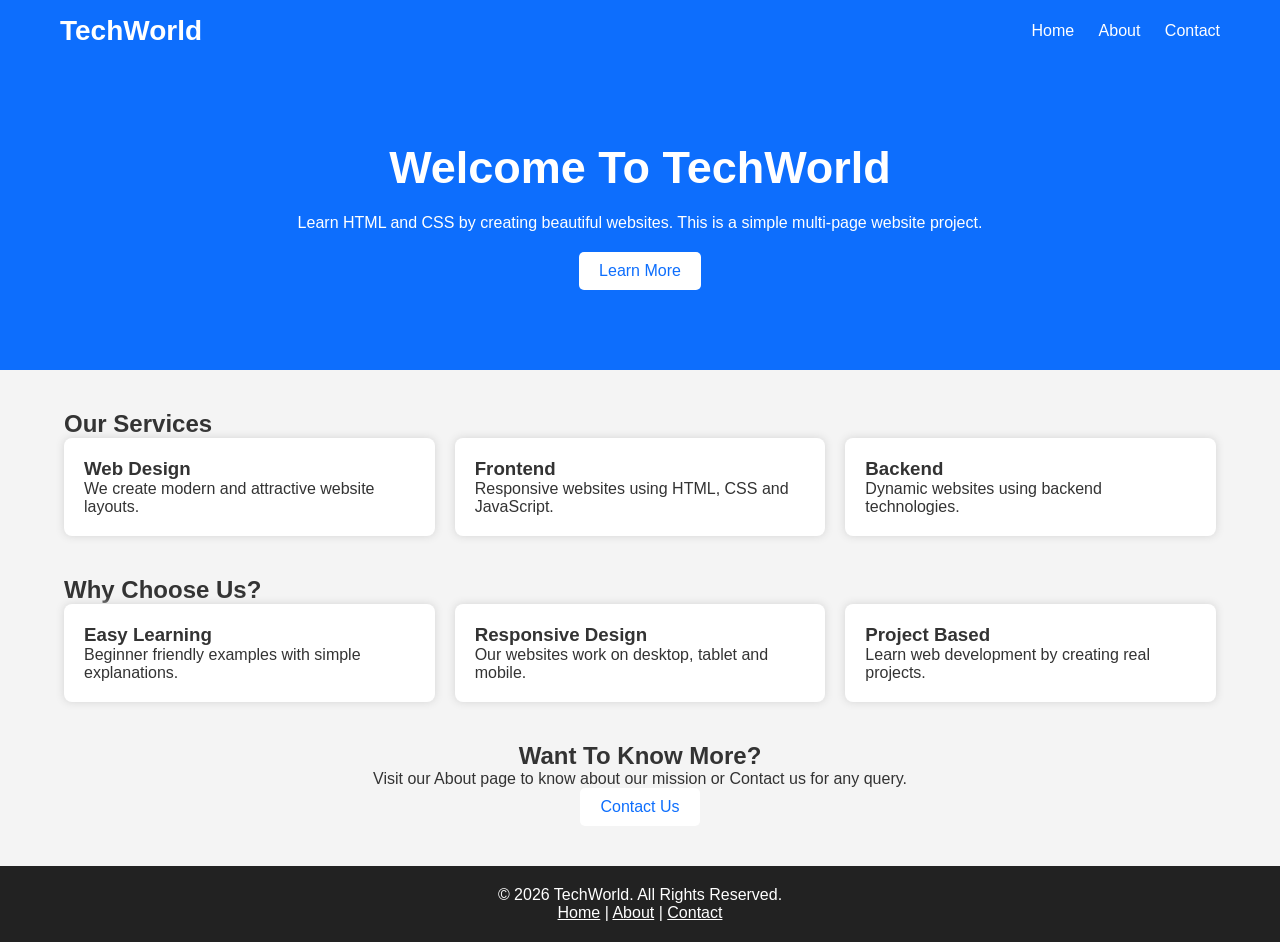
<file: index.html>
<!DOCTYPE html>
<html lang="en">
<head>
    <meta charset="UTF-8">
    <meta name="viewport" content="width=device-width, initial-scale=1.0">
    <title>TechWorld | Home</title>

    <link rel="stylesheet" href="style.css">
</head>
<body>

    <!-- Header -->

    <header>

        <div class="logo">
            TechWorld
        </div>

        <nav>

            <a href="index.html">Home</a>
            <a href="about.html">About</a>
            <a href="contact.html">Contact</a>

        </nav>

    </header>


    <!-- Hero Section -->

    <section class="hero">

        <h1>Welcome To TechWorld</h1>

        <p>
            Learn HTML and CSS by creating beautiful websites.
            This is a simple multi-page website project.
        </p>

        <a href="about.html" class="btn">
            Learn More
        </a>

    </section>


    <!-- Services -->

    <section class="services">

        <h2>Our Services</h2>

        <div class="card-container">

            <div class="card">
                <h3>Web Design</h3>
                <p>
                    We create modern and attractive website layouts.
                </p>
            </div>

            <div class="card">
                <h3>Frontend</h3>
                <p>
                    Responsive websites using HTML, CSS and JavaScript.
                </p>
            </div>

            <div class="card">
                <h3>Backend</h3>
                <p>
                    Dynamic websites using backend technologies.
                </p>
            </div>

        </div>

    </section>


    <!-- Why Choose Us -->

    <section class="why">

        <h2>Why Choose Us?</h2>

        <div class="why-container">

            <div class="why-box">
                <h3>Easy Learning</h3>
                <p>
                    Beginner friendly examples with simple explanations.
                </p>
            </div>

            <div class="why-box">
                <h3>Responsive Design</h3>
                <p>
                    Our websites work on desktop, tablet and mobile.
                </p>
            </div>

            <div class="why-box">
                <h3>Project Based</h3>
                <p>
                    Learn web development by creating real projects.
                </p>
            </div>

        </div>

    </section>


    <!-- Call To Action -->

    <section class="cta">

        <h2>Want To Know More?</h2>

        <p>
            Visit our About page to know about our mission or Contact us for any query.
        </p>

        <a href="contact.html" class="btn">
            Contact Us
        </a>

    </section>


    <!-- Footer -->

    <footer>

        <p>© 2026 TechWorld. All Rights Reserved.</p>

        <p>
            <a href="index.html" style="color:white;">Home</a> |
            <a href="about.html" style="color:white;">About</a> |
            <a href="contact.html" style="color:white;">Contact</a>
        </p>

    </footer>

</body>
</html>
</file>
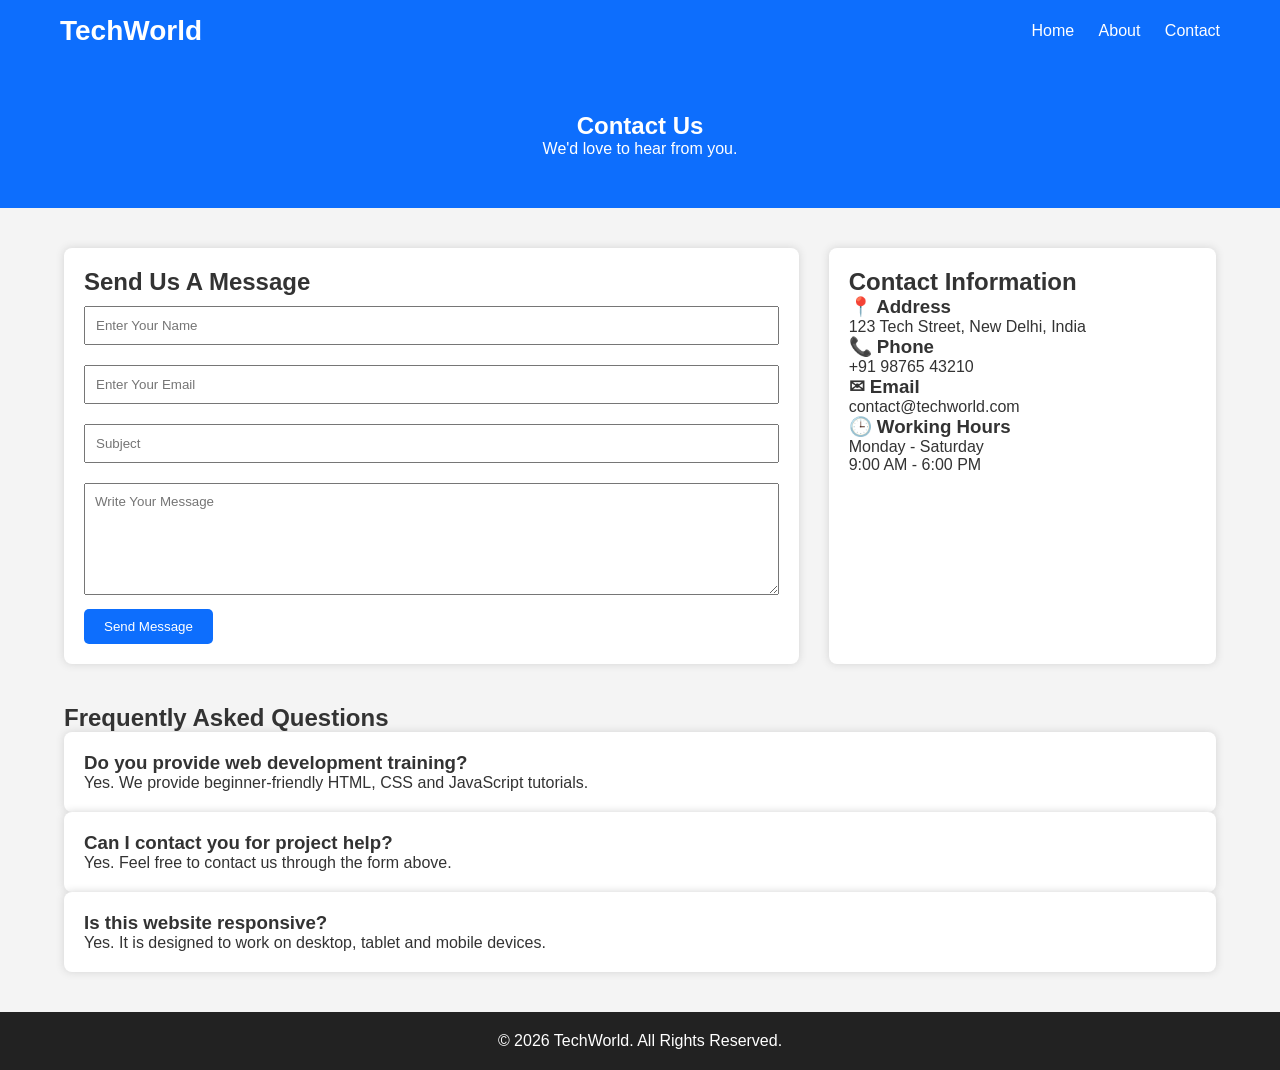
<file: contact.html>
<!DOCTYPE html>
<html lang="en">

<head>

    <meta charset="UTF-8">
    <meta name="viewport" content="width=device-width, initial-scale=1.0">

    <title>TechWorld | Contact</title>

    <link rel="stylesheet" href="style.css">

</head>

<body>

    <!-- Header -->

    <header>

        <div class="logo">
            TechWorld
        </div>

        <nav>

            <a href="index.html">Home</a>
            <a href="about.html">About</a>
            <a href="contact.html">Contact</a>

        </nav>

    </header>

    <!-- Banner -->

    <section class="page-banner">

        <h1>Contact Us</h1>

        <p>
            We'd love to hear from you.
        </p>

    </section>

    <!-- Contact Section -->

    <section class="contact-section">

        <!-- Contact Form -->

        <div class="contact-form">

            <h2>Send Us A Message</h2>

            <form>

                <input type="text" placeholder="Enter Your Name" required>

                <input type="email" placeholder="Enter Your Email" required>

                <input type="text" placeholder="Subject">

                <textarea rows="6" placeholder="Write Your Message"></textarea>

                <button type="submit">
                    Send Message
                </button>

            </form>

        </div>

        <!-- Contact Info -->

        <div class="contact-info">

            <h2>Contact Information</h2>

            <div class="info-box">

                <h3>📍 Address</h3>

                <p>
                    123 Tech Street,
                    New Delhi, India
                </p>

            </div>

            <div class="info-box">

                <h3>📞 Phone</h3>

                <p>
                    +91 98765 43210
                </p>

            </div>

            <div class="info-box">

                <h3>✉ Email</h3>

                <p>
                    contact@techworld.com
                </p>

            </div>

            <div class="info-box">

                <h3>🕒 Working Hours</h3>

                <p>
                    Monday - Saturday
                    <br>
                    9:00 AM - 6:00 PM
                </p>

            </div>

        </div>

    </section>

    <!-- FAQ -->

    <section class="faq">

        <h2>Frequently Asked Questions</h2>

        <div class="faq-box">

            <h3>Do you provide web development training?</h3>

            <p>
                Yes. We provide beginner-friendly HTML, CSS and JavaScript tutorials.
            </p>

        </div>

        <div class="faq-box">

            <h3>Can I contact you for project help?</h3>

            <p>
                Yes. Feel free to contact us through the form above.
            </p>

        </div>

        <div class="faq-box">

            <h3>Is this website responsive?</h3>

            <p>
                Yes. It is designed to work on desktop, tablet and mobile devices.
            </p>

        </div>

    </section>

    <!-- Footer -->

    <footer>

        <p>
            © 2026 TechWorld. All Rights Reserved.
        </p>

    </footer>

</body>

</html>
</file>
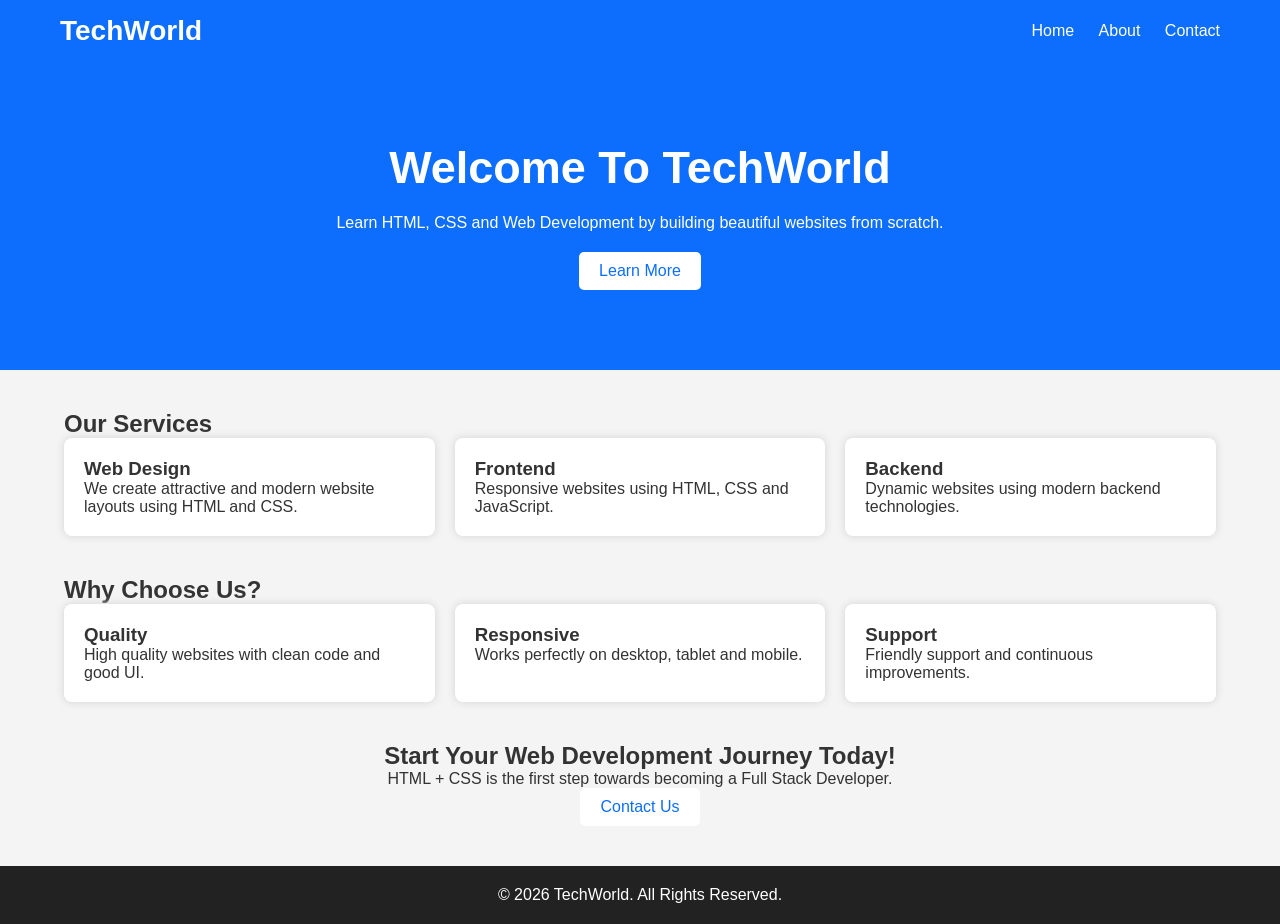
<file: home.html>
<!DOCTYPE html>
<html lang="en">

<head>
    <meta charset="UTF-8">
    <meta name="viewport" content="width=device-width, initial-scale=1.0">
    <title>TechWorld | Home</title>

    <link rel="stylesheet" href="style.css">
</head>

<body>

    <!-- Header -->

    <header>

        <div class="logo">
            TechWorld
        </div>

        <nav>

            <a href="index.html">Home</a>
            <a href="about.html">About</a>
            <a href="contact.html">Contact</a>

        </nav>

    </header>



    <!-- Hero Section -->

    <section class="hero">

        <div class="hero-content">

            <h1>Welcome To TechWorld</h1>

            <p>
                Learn HTML, CSS and Web Development by building
                beautiful websites from scratch.
            </p>

            <a href="about.html" class="btn">
                Learn More
            </a>

        </div>

    </section>



    <!-- Services -->

    <section class="services">

        <h2>Our Services</h2>

        <div class="card-container">

            <div class="card">

                <h3>Web Design</h3>

                <p>
                    We create attractive and modern website layouts
                    using HTML and CSS.
                </p>

            </div>

            <div class="card">

                <h3>Frontend</h3>

                <p>
                    Responsive websites using HTML, CSS and JavaScript.
                </p>

            </div>

            <div class="card">

                <h3>Backend</h3>

                <p>
                    Dynamic websites using modern backend technologies.
                </p>

            </div>

        </div>

    </section>



    <!-- Why Choose Us -->

    <section class="why">

        <h2>Why Choose Us?</h2>

        <div class="why-container">

            <div class="why-box">

                <h3>Quality</h3>

                <p>
                    High quality websites with clean code and good UI.
                </p>

            </div>

            <div class="why-box">

                <h3>Responsive</h3>

                <p>
                    Works perfectly on desktop, tablet and mobile.
                </p>

            </div>

            <div class="why-box">

                <h3>Support</h3>

                <p>
                    Friendly support and continuous improvements.
                </p>

            </div>

        </div>

    </section>



    <!-- CTA -->

    <section class="cta">

        <h2>Start Your Web Development Journey Today!</h2>

        <p>
            HTML + CSS is the first step towards becoming a Full Stack Developer.
        </p>

        <a href="contact.html" class="btn">
            Contact Us
        </a>

    </section>



    <!-- Footer -->

    <footer>

        <p>
            © 2026 TechWorld. All Rights Reserved.
        </p>

    </footer>

</body>

</html>
</file>
<file: style.css>
/* Reset */

*{
    margin:0;
    padding:0;
    box-sizing:border-box;
    font-family:Arial, Helvetica, sans-serif;
}

/* Body */

body{
    background:#f4f4f4;
    color:#333;
}

/* Header */

header{
    background:#0d6efd;
    color:white;
    display:flex;
    justify-content:space-between;
    align-items:center;
    padding:15px 60px;
}

.logo{
    font-size:28px;
    font-weight:bold;
}

nav a{
    color:white;
    text-decoration:none;
    margin-left:20px;
}

nav a:hover{
    color:yellow;
}

/* Hero */

.hero{
    background:#0d6efd;
    color:white;
    text-align:center;
    padding:80px 20px;
}

.hero h1{
    font-size:45px;
}

.hero p{
    margin:20px 0;
}

.btn{
    display:inline-block;
    background:white;
    color:#0d6efd;
    padding:10px 20px;
    text-decoration:none;
    border-radius:5px;
}

/* Banner */

.page-banner{
    background:#0d6efd;
    color:white;
    text-align:center;
    padding:50px;
}

/* Sections */

.services,
.why,
.about-section,
.mission,
.team,
.contact-section,
.faq,
.cta{

    width:90%;
    margin:40px auto;

}

/* Cards */

.card-container,
.why-container,
.team-container,
.mission{

    display:flex;
    gap:20px;

}

.card,
.why-box,
.team-card,
.mission-box,
.faq-box,
.contact-form,
.contact-info{

    background:white;
    padding:20px;
    border-radius:8px;
    box-shadow:0 0 8px lightgray;

}

.card,
.why-box,
.team-card,
.mission-box{

    flex:1;

}

/* Team */

.team-card{
    text-align:center;
}

.team-card img{
    width:120px;
    border-radius:50%;
    margin-bottom:10px;
}

/* About */

.about-section{
    display:flex;
    gap:30px;
    align-items:center;
}

.about-image img{
    width:100%;
    border-radius:10px;
}

/* Contact */

.contact-section{
    display:flex;
    gap:30px;
}

.contact-form{
    flex:2;
}

.contact-info{
    flex:1;
}

input,
textarea{

    width:100%;
    padding:10px;
    margin:10px 0;

}

button{

    background:#0d6efd;
    color:white;
    border:none;
    padding:10px 20px;
    cursor:pointer;
    border-radius:5px;

}

button:hover{
    background:#084298;
}

/* CTA */

.cta{
    text-align:center;
}

/* Footer */

footer{

    background:#222;
    color:white;
    text-align:center;
    padding:20px;
    margin-top:40px;

}
</file>
